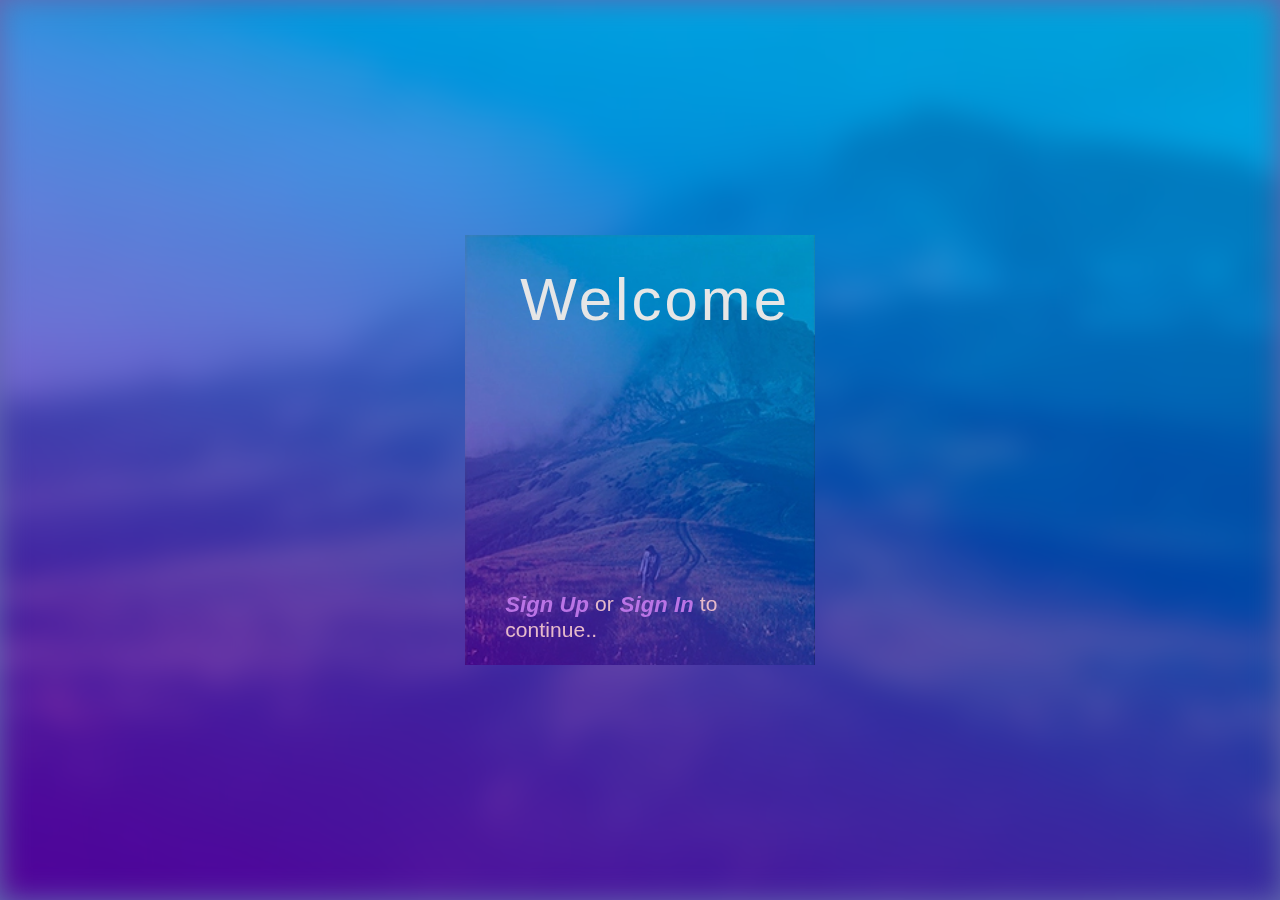
<file: index.html>
<!DOCTYPE html>
<html lang="en">
<head>
    <meta charset="UTF-8">
    <meta http-equiv="X-UA-Compatible" content="IE=edge">
    <meta name="viewport" content="width=device-width, initial-scale=1.0">
    <link rel="icon" type="image/png" href="../img/icon.png">
    <title>Welcome</title>
    <link rel="stylesheet" href="../css/welcome.css">
</head>
<body>
    <div class="blur"></div>
    <main class="container">
    <div class="left-column">
        <h1>Welcome</h1>
        <footer>
        <a href="../sign-up/index.html">Sign Up</a>
        <p>or</p>
        <a href="../sign-in/index.html">Sign In</a>
        <p>to continue..</p>
        </footer>
    </div>
    </main>
</body>
</html>
</file>
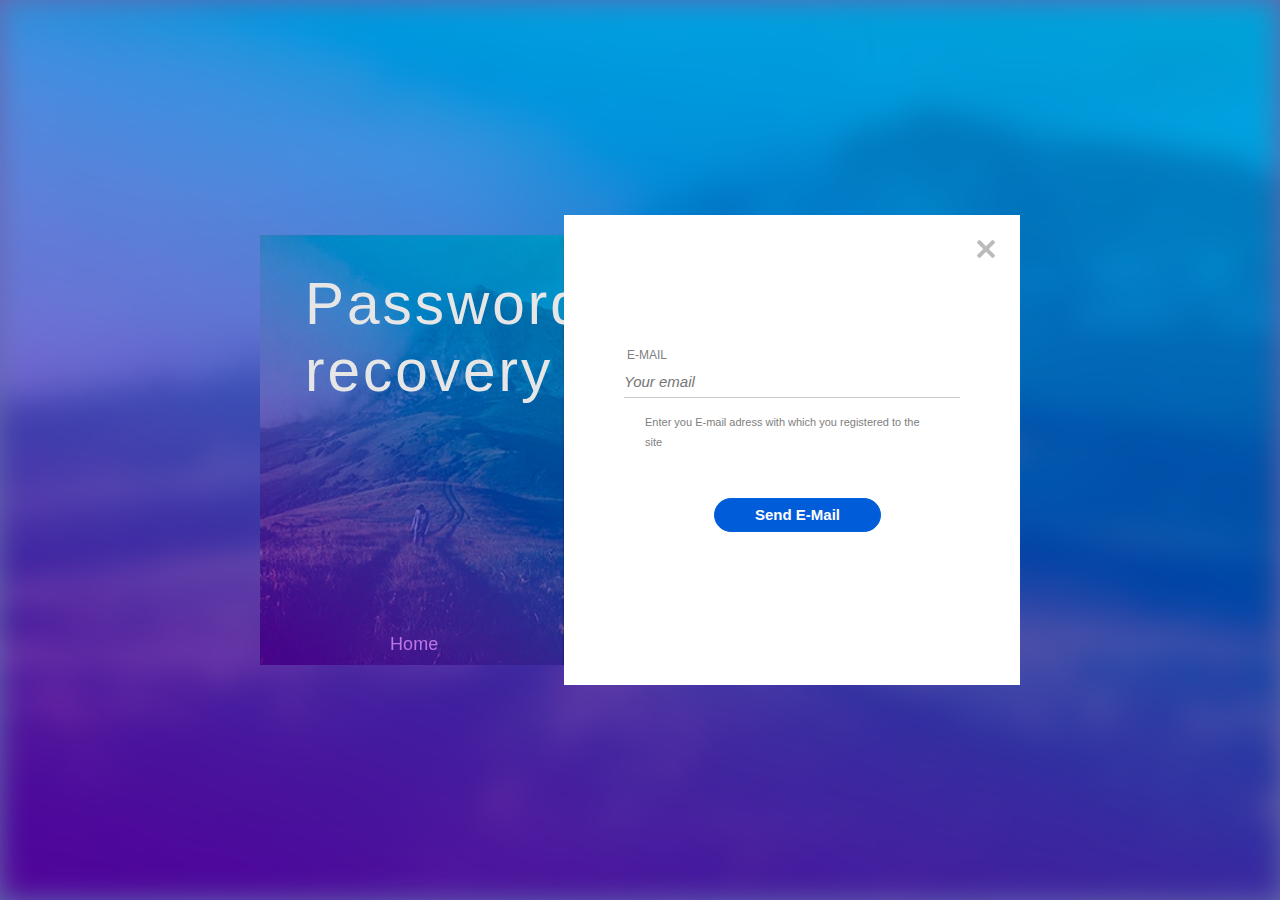
<file: forgot-password/index.html>
<!DOCTYPE html>
<html lang="en">

<head>
    <meta charset="UTF-8">
    <meta http-equiv="X-UA-Compatible" content="IE=edge">
    <meta name="viewport" content="width=device-width, initial-scale=1.0">
        <title>Password recovery</title>
    <link rel="icon" type="image/png" href="../img/icon.png">    
    <link rel="stylesheet" href="../css/psw.css">
</head>

<body>
<div class="blur"></div>
    <main class="container">
        <div class="left-column">
            <div class="dropdown">
                    <img id="rodykle" onclick="myotherFunction()" src="../img/rodykle.png" alt="->" width="18px" height="18px">
                <div class="paaiskinimas" >
                    <span>Atidaryti formą</span>
                </div>
            </div>
                <h1>Password recovery</h1>
            <footer>
                <a href="../index.html">Home</a>
            </footer>
        </div>
        <div id="right-column">
            <div class="dropdown2">
                    <img class="mygtukas" onclick="myFunction()" src="../img/uzdaryti.jpg" alt="X" width="18px" height="18px">
                <div class="paaiskinimas2">
                    <span>Uždaryti formą</span>
                </div>
            </div>
            <form>
                    <div class="form-row">
                        <label for="email">E-mail</label>
                        <input id="email" type="email" placeholder="Your email" required>
                    </div>
                        <span class="explain">Enter you E-mail adress with which you registered to the site</span>
                    <div class="form-row">
                        <button type="submit">Send E-mail</button>
                    </div>  
            </form>
        </div>
    </main>
    <script>
        function myFunction() {
            document.getElementById("right-column").style.display="none";
            document.getElementById('rodykle').style.display='initial';
        }
        function myotherFunction() {
            document.getElementById("right-column").style.display="initial";
            document.getElementById('rodykle').style.display='none';
        }
    </script>
</body>

</html>
</file>
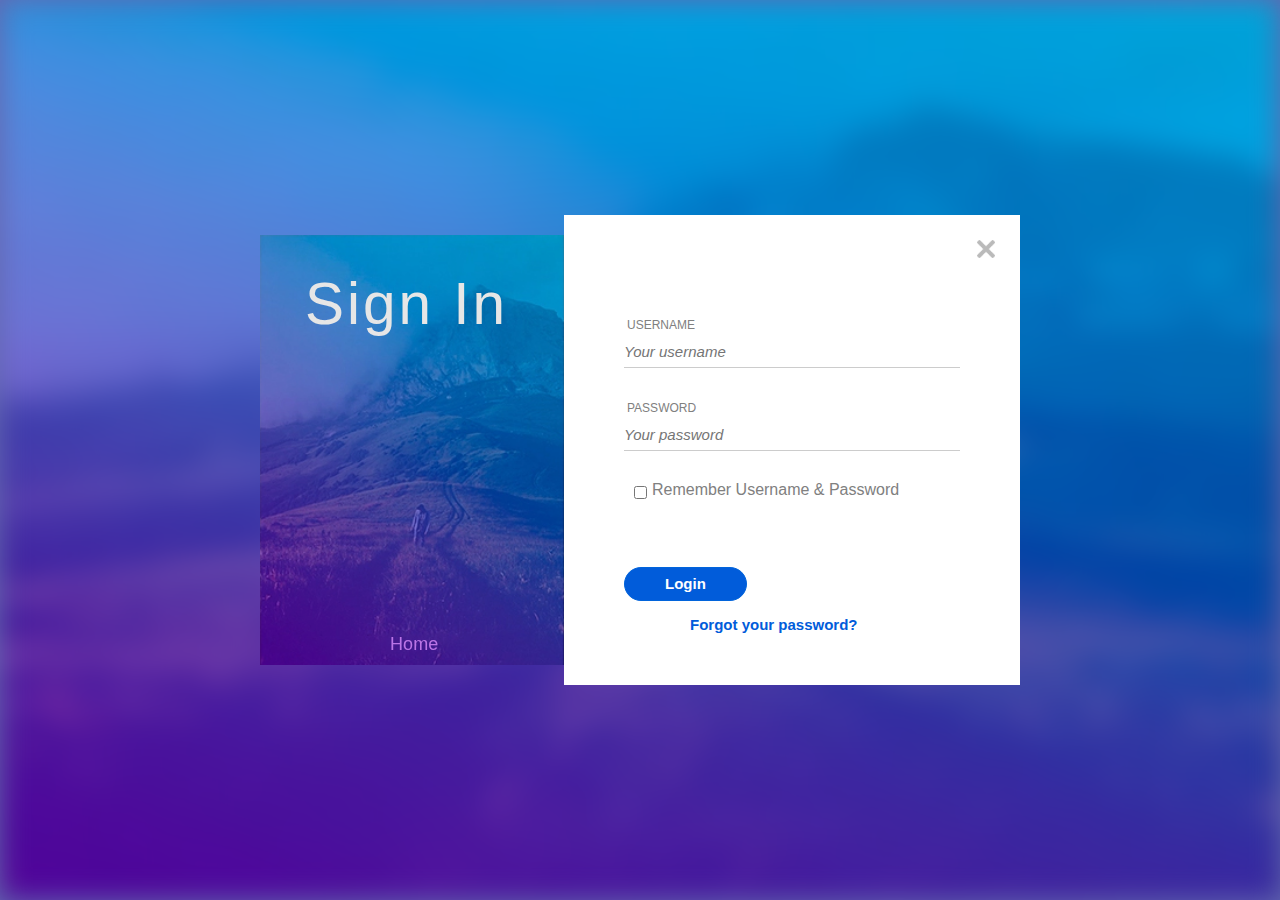
<file: sign-in/index.html>
<!DOCTYPE html>
<html lang="en">

<head>
    <meta charset="UTF-8">
    <meta http-equiv="X-UA-Compatible" content="IE=edge">
    <meta name="viewport" content="width=device-width, initial-scale=1.0">
        <title>Sign in</title>
    <link rel="icon" type="image/png" href="../img/icon.png">    
    <link rel="stylesheet" href="../css/signin.css">
</head>

<body>
<div class="blur"></div>
    <main class="container">
        <div class="left-column">
            <div class="dropdown">
                    <img id="rodykle" onclick="myotherFunction()" src="../img/rodykle.png" alt="->" width="18px" height="18px">
                <div class="paaiskinimas" >
                    <span>Atidaryti formą</span>
                </div>
            </div>
                <h1>Sign In</h1>
            <footer>
                <a href="../index.html">Home</a>
            </footer>
        </div>
        <div id="right-column">
            <div class="dropdown2">
                    <img class="mygtukas" onclick="myFunction()" src="../img/uzdaryti.jpg" alt="X" width="18px" height="18px">
                <div class="paaiskinimas2">
                    <span>Uždaryti formą</span>
                </div>
            </div>
            <form>
                    <div class="form-row">
                        <label for="username">Username</label>
                        <input id="username" type="text" placeholder="Your username" required>
                    </div>
                    <div class="form-row">
                        <label for="pass">Password</label>
                        <input id="pass" type="password" placeholder="Your password" required>
                    </div>
                    <div>
                        <label class="remember">Remember Username & Password</label>
                        <input class="checkbox" type="checkbox" required>
                    </div>
                    <div class="form-row">
                        <button type="submit">Login</button>
                        <a href="../forgot-password/index.html" class="signin">Forgot your password?</a>
                    </div>  
            </form>
        </div>
    </main>
    <script>
        function myFunction() {
            document.getElementById("right-column").style.display="none";
            document.getElementById('rodykle').style.display='initial';
        }
        function myotherFunction() {
            document.getElementById("right-column").style.display="initial";
            document.getElementById('rodykle').style.display='none';
        }
    </script>
</body>

</html>
</file>
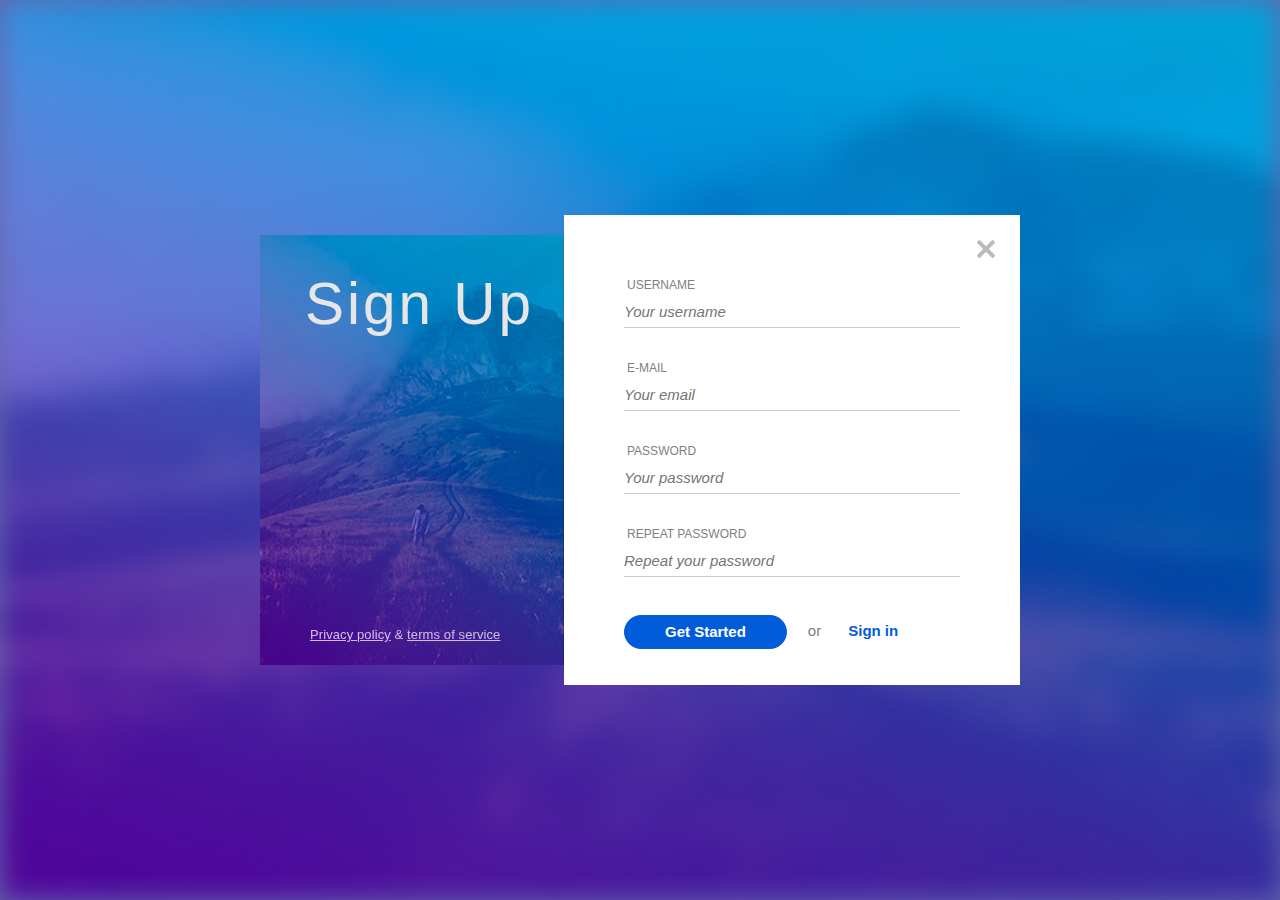
<file: sign-up/index.html>
<!DOCTYPE html>
<html lang="en">

<head>
    <meta charset="UTF-8">
    <meta http-equiv="X-UA-Compatible" content="IE=edge">
    <meta name="viewport" content="width=device-width, initial-scale=1.0">
        <title>Sign up</title>
    <link rel="icon" type="image/png" href="../img/icon.png">    
    <link rel="stylesheet" href="../css/stilius.css">
</head>

<body>
<div class="blur"></div>
    <main class="container">
        <div class="left-column">
            <div class="dropdown">
                    <img id="rodykle" onclick="myotherFunction()" src="../img/rodykle.png" alt="->" width="18px" height="18px">
                <div class="paaiskinimas" >
                    <span>Atidaryti formą</span>
                </div>
            </div>
                <h1>Sign Up</h1>
            <footer>
                <a href="#">Privacy policy</a>
                <p>&</p>
                <a href="#">terms of service</a>
            </footer>
        </div>
        <div id="right-column">
            <div class="dropdown2">
                    <img class="mygtukas" onclick="myFunction()" src="../img/uzdaryti.jpg" alt="X" width="18px" height="18px">
                <div class="paaiskinimas2">
                    <span>Uždaryti formą</span>
                </div>
            </div>
            <form>
                    <div class="form-row">
                        <label for="username">Username</label>
                        <input id="username" type="text" placeholder="Your username" required>
                    </div>
                    <div class="form-row">
                        <label for="email">E-mail</label>
                        <input id="email" type="email" placeholder="Your email" required>
                    </div>
                    <div class="form-row">
                        <label for="pass">Password</label>
                        <input id="pass" type="password" placeholder="Your password" required>
                    </div>
                    <div class="form-row">
                        <label for="repass">Repeat password</label>
                        <input id="repass" type="password" placeholder="Repeat your password" required>
                    </div>
                    <div class="form-row">
                        <button type="submit">Get started</button>
                        <span>or</span>
                        <a href="../sign-in/index.html" class="signin">Sign in</a>
                    </div>  
            </form>
        </div>
    </main>
    <script>
        function myFunction() {
            document.getElementById("right-column").style.display="none";
            document.getElementById('rodykle').style.display='initial';
        }
        function myotherFunction() {
            document.getElementById("right-column").style.display="initial";
            document.getElementById('rodykle').style.display='none';
        }
    </script>
</body>

</html>
</file>
<file: css/welcome.css>
body,
body * {
  margin: 0;
  padding: 0;
  vertical-align: top;
  box-sizing: border-box;
  font-family: 'Gill Sans', 'Gill Sans MT', Calibri, 'Trebuchet MS', sans-serif;
}
body {
  background-color: #6367b1;
  position: relative;
  height: 100vh;
}
.blur {
    display: inline-block;
    width: 100%;
    height: 100%;
    background-color: blue;
    background-image: url("../img/kalnas.jpg");
    background-repeat: no-repeat;
    background-size: 100vw 100vh;
    filter: blur(14px);
}
.container {
    display: inline-block;
    width: 760px;
    height: 470px;
    position: absolute;
    top: 50%;
    left: 50%;
    transform: translate(-50%, -50%);
}
.left-column {
    display: inline-block;
    width: 46%;
    margin: 0 27% 0 27%;
    background-color: #028CAD;
    background-image: url("../img/kalnas.jpg");
    background-repeat: no-repeat;
    background-size: cover;
    filter: brightness(90%);
    height: 430px;
    position: relative;
    top: 20px;
    bottom: 20px;
    color: #fff;
}
h1 {
    position: absolute;
    top: 30px;
    left: 55px;
    right: 10px;
    font-size: 60px; 
    font-weight: 100;
    letter-spacing: 3px;
    font-family: inherit;
}
a {
    text-decoration: none;
    font-family: inherit;
    font-size: 22px;
    font-style: italic;
    font-weight: 600;
    color: #cf81ff;
}
a:hover {
    color: rgb(255, 60, 60);
}
p {
    display: inline;
    color: #ffcee1;
}
footer {
    font-size: 21px;
    position: absolute;
    bottom: 23px;
    letter-spacing: 0.1px;
    left: 40px;
    right: 10px;
}
</file>
<file: css/psw.css>
body,
body * {
  margin: 0;
  padding: 0;
  vertical-align: top;
  box-sizing: border-box;
  font-family: 'Gill Sans', 'Gill Sans MT', Calibri, 'Trebuchet MS', sans-serif;
}
body {
  background-color: #6367b1;
  position: relative;
  height: 100vh;
}
.blur {
  display: inline-block;
  width: 100%;
  height: 100%;
  background-color: blue;
  background-image: url("../img/kalnas.jpg");
  background-repeat: no-repeat;
  background-size: 100vw 100vh;
  filter: blur(14px);
}
.container {
  display: inline-block;
  width: 760px;
  height: 470px;
  position: absolute;
  top: 50%;
  left: 50%;
  transform: translate(-50%, -50%);
}
.left-column {
  display: inline-block;
  width: 40%;
  background-color: #028CAD;
  background-image: url("../img/kalnas.jpg");
  background-repeat: no-repeat;
  background-size: cover;
  filter: brightness(90%);
  height: 430px;
  position: relative;
  top: 20px;
  bottom: 20px;
  left: 0;
  color: #fff;
}
#rodykle {
    position: absolute;
    display: none;
    top: 15px;
    right: 15px;
    cursor: pointer;
    opacity: 60%;
}
.dropdown:hover .paaiskinimas {
    display: inline;
}
.paaiskinimas {
    display: none;
    color: black;
    position: absolute;
    top: 15px;
    right: 40px;
    font-size: 13px;
}
h1 {
    position: absolute;
    top: 35px;
    left: 45px;
    right: 10px;
    font-size: 6.5vh; 
    font-weight: 100;
    letter-spacing: 3px;
    font-family: inherit;
}
a {
    color: #cf81ff;
    text-decoration: none;
    font-family: inherit;
}
footer {
    font-size: 18px;
    position: absolute;
    bottom: 10px;
    letter-spacing: 0.1px;
    left: 130px;
}
#right-column {
    width: 60%;
    height: 470px;
    float: right;
    padding: 60px;
    background-color: #fff;
    position: relative;
}
.mygtukas {
    position: absolute;
    top: 25px;
    right: 25px;
    cursor: pointer;
}
.dropdown2:hover .paaiskinimas2 {
    display: inline;
}
.paaiskinimas2 {
    display: none;
    position: absolute;
    top: 25px;
    right: 50px;
    font-size: 13px;
}
form {
  display: inline-block;
  width: 100%;
  margin-top: 70px;
  color: grey;
  font-family: 'Lucida Sans', 'Lucida Sans Regular', 'Lucida Grande', 'Lucida Sans Unicode', Geneva, Verdana, sans-serif;
}
.form-row {
  display: inline-block;
  width: 100%;
}
.form-row:last-of-type {
  margin-bottom: 0px;
}
.form-row > label {
  display: inline-block;
  padding-left: 3px;
  width: 100%;
  margin-bottom: 2px;
  font-size: 12px;
  line-height: 20px;
  text-transform: uppercase;
  font-weight: 500;
}
.form-row > input {
  display: inline-block;
  width: 100%;
  font-size: 15px;
  line-height: 30px;
  border: none;
  border-bottom: 1.5px solid #ccc;
  font-style: italic;
}
.form-row > button {
  float: left;
  margin: 40px 0 0 90px;
  padding: 6px 40px 6px 40px;
  font-size: 15px;
  font-weight: 600;
  line-height: 20px;
  border: 1px solid #0164DB;
  border-radius: 20px;
  background-color: #015cda;
  color: #fff;
  text-transform: capitalize;
  cursor: pointer;
}
.explain {
  float: left;
  margin: 8px 15px 0 15px;
  padding: 6px;
  font-size: 11px;
  line-height: 20px;
}
a:hover {
    color: rgb(255, 60, 60);
}
.form-row > button:hover {
    background-color: #f7e9ff;
    color:rgb(255, 60, 60) ;
}
input:focus {
    background-color: #f7e9ff;
}
</file>
<file: css/signin.css>
body,
body * {
  margin: 0;
  padding: 0;
  vertical-align: top;
  box-sizing: border-box;
  font-family: 'Gill Sans', 'Gill Sans MT', Calibri, 'Trebuchet MS', sans-serif;
}
body {
  background-color: #6367b1;
  position: relative;
  height: 100vh;
}
.blur {
  display: inline-block;
  width: 100%;
  height: 100%;
  background-color: blue;
  background-image: url("../img/kalnas.jpg");
  background-repeat: no-repeat;
  background-size: 100vw 100vh;
  filter: blur(14px);
}
.container {
  display: inline-block;
  width: 760px;
  height: 470px;
  position: absolute;
  top: 50%;
  left: 50%;
  transform: translate(-50%, -50%);
}
.left-column {
  display: inline-block;
  width: 40%;
  background-color: #028CAD;
  background-image: url("../img/kalnas.jpg");
  background-repeat: no-repeat;
  background-size: cover;
  filter: brightness(90%);
  height: 430px;
  position: relative;
  top: 20px;
  bottom: 20px;
  left: 0;
  color: #fff;
}
#rodykle {
    position: absolute;
    display: none;
    top: 15px;
    right: 15px;
    cursor: pointer;
    opacity: 60%;
}
.dropdown:hover .paaiskinimas {
    display: inline;
}
.paaiskinimas {
    display: none;
    color: black;
    position: absolute;
    top: 15px;
    right: 40px;
    font-size: 13px;
}
h1 {
    position: absolute;
    top: 35px;
    left: 45px;
    right: 10px;
    font-size: 6.5vh; 
    font-weight: 100;
    letter-spacing: 3px;
    font-family: inherit;
}
a {
    color: #cf81ff;
    text-decoration: none;
    font-family: inherit;
}
footer {
    font-size: 18px;
    position: absolute;
    bottom: 10px;
    letter-spacing: 0.1px;
    left: 130px;
}
#right-column {
  width: 60%;
  height: 470px;
  float: right;
  padding: 60px;
  background-color: #fff;
  position: relative;
}
.mygtukas {
    position: absolute;
    top: 25px;
    right: 25px;
    cursor: pointer;
}
.dropdown2:hover .paaiskinimas2 {
    display: inline;
}
.paaiskinimas2 {
    display: none;
    position: absolute;
    top: 25px;
    right: 50px;
    font-size: 13px;
}
form {
  display: inline-block;
  width: 100%;
  margin-top: 40px;
  color: grey;
  font-family: 'Lucida Sans', 'Lucida Sans Regular', 'Lucida Grande', 'Lucida Sans Unicode', Geneva, Verdana, sans-serif;
}
.form-row {
  display: inline-block;
  width: 100%;
  margin-bottom: 30px;
}
.form-row:last-of-type {
  margin-bottom: 0px;
}
.form-row > label {
  display: inline-block;
  padding-left: 3px;
  width: 100%;
  margin-bottom: 2px;
  font-size: 12px;
  line-height: 20px;
  text-transform: uppercase;
  font-weight: 500;
}
.form-row > input {
  display: inline-block;
  width: 100%;
  font-size: 15px;
  line-height: 30px;
  border: none;
  border-bottom: 1.5px solid #ccc;
  font-style: italic;
}
.remember {
    display: inline-block;
}
.checkbox {
    float: left;
    margin: 4.5px 5px 60px 10px;
}
.form-row > button {
  float: left;
  margin-top: 8px;
  padding: 6px 40px 6px 40px;
  font-size: 15px;
  font-weight: 600;
  line-height: 20px;
  border: 1px solid #0164DB;
  border-radius: 20px;
  background-color: #015cda;
  color: #fff;
  text-transform: capitalize;
  cursor: pointer;
}
.form-row > a {
  float: left;
  margin: 8px 0 0 60px;
  padding: 6px;
  font-size: 15px;
  line-height: 20px;
  color: #015cda;
  text-decoration: none;
  font-weight: bold;
}
a:hover {
    color: rgb(255, 60, 60);
}
.form-row > button:hover {
    background-color: #f7e9ff;
    color:rgb(255, 60, 60) ;
}
input:focus {
    background-color: #f7e9ff;
}
</file>
<file: css/stilius.css>
body,
body * {
  margin: 0;
  padding: 0;
  vertical-align: top;
  box-sizing: border-box;
  font-family: 'Gill Sans', 'Gill Sans MT', Calibri, 'Trebuchet MS', sans-serif;
}
body {
  background-color: #6367b1;
  position: relative;
  height: 100vh;
}
.blur {
  display: inline-block;
  width: 100%;
  height: 100%;
  background-color: blue;
  background-image: url("../img/kalnas.jpg");
  background-repeat: no-repeat;
  background-size: 100vw 100vh;
  filter: blur(14px);
}
.container {
  display: inline-block;
  width: 760px;
  height: 470px;
  position: absolute;
  top: 50%;
  left: 50%;
  transform: translate(-50%, -50%);
}
.left-column {
  display: inline-block;
  width: 40%;
  background-color: #028CAD;
  background-image: url("../img/kalnas.jpg");
  background-repeat: no-repeat;
  background-size: cover;
  filter: brightness(90%);
  height: 430px;
  position: relative;
  top: 20px;
  bottom: 20px;
  left: 0;
  color: #fff;
}
#rodykle {
    position: absolute;
    display: none;
    top: 15px;
    right: 15px;
    cursor: pointer;
    opacity: 60%;
}
.dropdown:hover .paaiskinimas {
    display: inline;
}
.paaiskinimas {
    display: none;
    color: black;
    position: absolute;
    top: 15px;
    right: 40px;
    font-size: 13px;
}
h1 {
    position: absolute;
    top: 35px;
    left: 45px;
    right: 10px;
    font-size: 6.5vh; 
    font-weight: 100;
    letter-spacing: 3px;
    font-family: inherit;
}
a {
    color: #ECCEFF;
    text-decoration: underline;
    font-family: inherit;
}
p {
    display: inline;
    color: #ECCEFF;
}
footer {
    font-size: 13px;
    position: absolute;
    bottom: 23px;
    letter-spacing: 0.1px;
    left: 50px;
    right: 10px;
}
#right-column {
  width: 60%;
  height: 470px;
  float: right;
  padding: 60px;
  background-color: #fff;
  position: relative;
}
.mygtukas {
    position: absolute;
    top: 25px;
    right: 25px;
    cursor: pointer;
}
.dropdown2:hover .paaiskinimas2 {
    display: inline;
}
.paaiskinimas2 {
    display: none;
    position: absolute;
    top: 25px;
    right: 50px;
    font-size: 13px;
}
form {
  display: inline-block;
  width: 100%;
  color: grey;
  font-family: 'Lucida Sans', 'Lucida Sans Regular', 'Lucida Grande', 'Lucida Sans Unicode', Geneva, Verdana, sans-serif;
}
.form-row {
  display: inline-block;
  width: 100%;
  margin-bottom: 30px;
}
.form-row:last-of-type {
  margin-bottom: 0px;
}
.form-row > label {
  display: inline-block;
  padding-left: 3px;
  width: 100%;
  margin-bottom: 2px;
  font-size: 12px;
  line-height: 20px;
  text-transform: uppercase;
  font-weight: 500;
}
.form-row > input {
  display: inline-block;
  width: 100%;
  font-size: 15px;
  line-height: 30px;
  border: none;
  border-bottom: 1.5px solid #ccc;
  font-style: italic;
}
.form-row > button {
  float: left;
  margin-top: 8px;
  padding: 6px 40px 6px 40px;
  font-size: 15px;
  font-weight: 600;
  line-height: 20px;
  border: 1px solid #0164DB;
  border-radius: 20px;
  background-color: #015cda;
  color: #fff;
  text-transform: capitalize;
  cursor: pointer;
}
.form-row > span {
  float: left;
  margin: 8px 15px 0 15px;
  padding: 6px;
  font-size: 15px;
  line-height: 20px;
}
.form-row > a {
  float: left;
  margin-top: 8px;
  padding: 6px;
  font-size: 15px;
  line-height: 20px;
  color: #015cda;
  text-decoration: none;
  font-weight: bold;
}
a:hover {
    color: rgb(255, 60, 60);
}
.form-row > button:hover {
    background-color: #f7e9ff;
    color:rgb(255, 60, 60) ;
}
input:focus {
    background-color: #f7e9ff;
}
</file>
